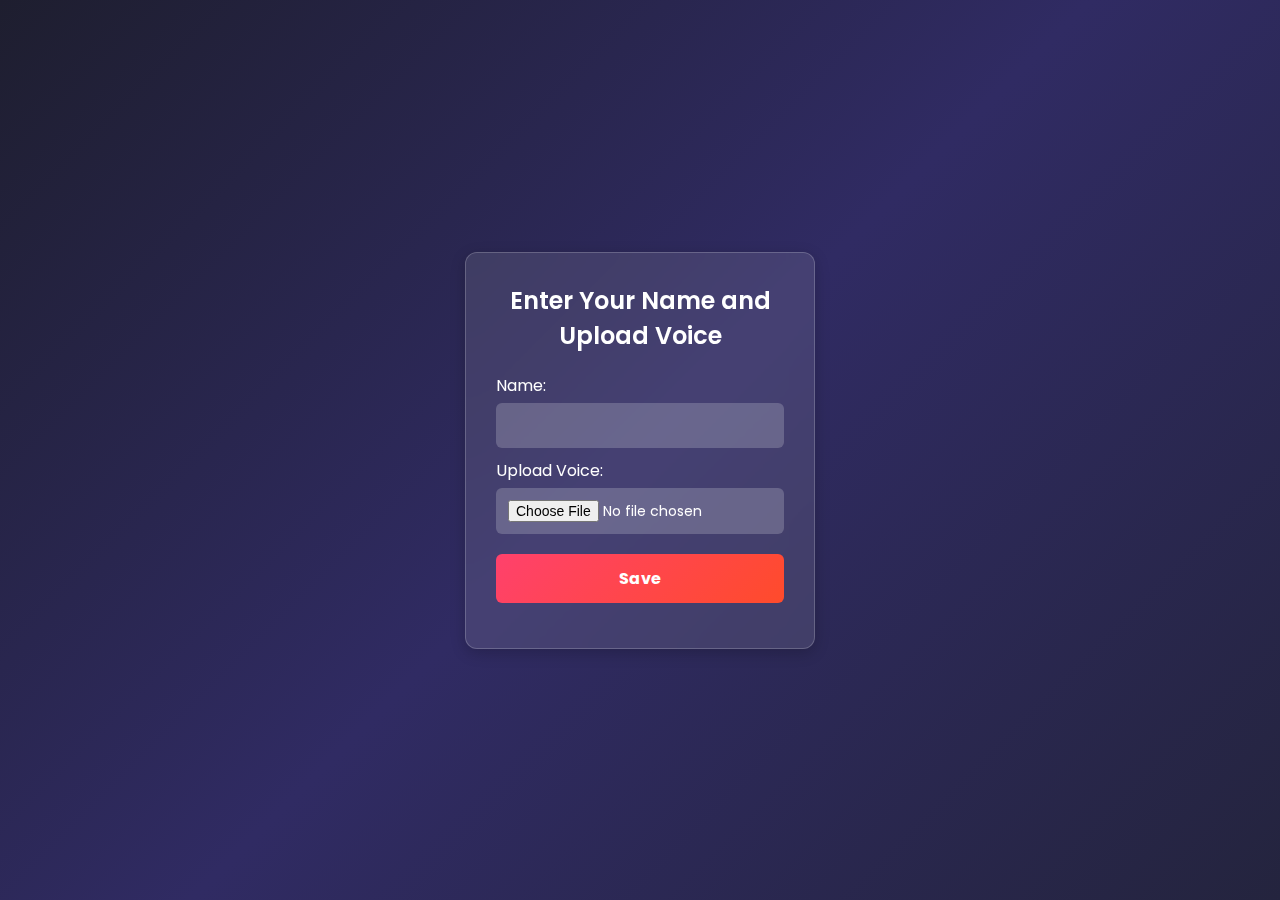
<file: pro/chat.html>
<!DOCTYPE html>
<html lang="en">
<head>
    <meta charset="UTF-8">
    <meta name="viewport" content="width=device-width, initial-scale=1.0">
    <title>Voice and Name Input</title>
    <link rel="stylesheet" href="style1.css">
</head>
<body>
    <div class="container">
        <h2>Enter Your Name and Upload Voice</h2>
        <form id="voiceForm">
            <label for="name">Name:</label>
            <input type="text" id="name" required>

            <label for="voice">Upload Voice:</label>
            <input type="file" id="voice" accept="audio/*" required>

            <button type="submit">Save</button>
        </form>

        <p id="statusMessage"></p>
    </div>

    <script src="script.js"></script>
</body>
</html>
</file>
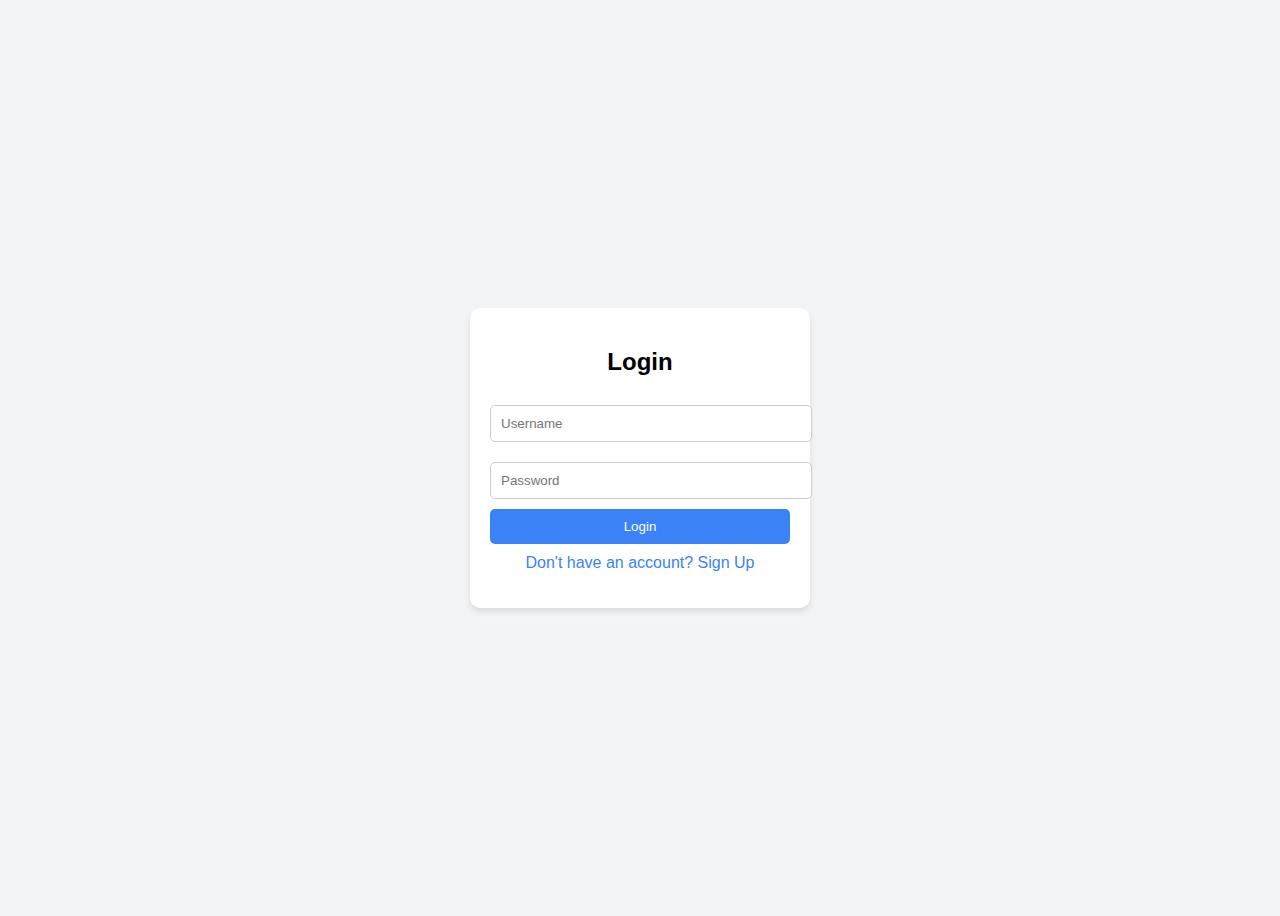
<file: pro/login.html>
<!DOCTYPE html>
<html lang="en">
<head>
    <meta charset="UTF-8">
    <meta name="viewport" content="width=device-width, initial-scale=1.0">
    <title>Login & Signup</title>
    <style>
        body {
            display: flex;
            justify-content: center;
            align-items: center;
            height: 100vh;
            background-color: #f3f4f6;
            font-family: Arial, sans-serif;
            background-image: url("C:/Users/Sree Lekha.M/Desktop/voice.jpg");
            background-size: cover;
        }
        .container {
            background: white;
            padding: 20px;
            border-radius: 10px;
            box-shadow: 0 4px 6px rgba(0, 0, 0, 0.1);
            width: 300px;
            text-align: center;
        }
        .hidden {
            display: none;
        }
        input {
            width: 100%;
            padding: 10px;
            margin: 10px 0;
            border: 1px solid #ccc;
            border-radius: 5px;
        }
        button {
            width: 100%;
            padding: 10px;
            background: #3b82f6;
            color: white;
            border: none;
            border-radius: 5px;
            cursor: pointer;
        }
        button:hover {
            background: #2563eb;
        }
        .toggle {
            margin-top: 10px;
            color: #3b82f6;
            cursor: pointer;
        }
    </style>
</head>
<body>
    <div class="container">
        <h2 id="form-title">Login</h2>
        <form id="auth-form">
            <input type="text" id="name" class="hidden" placeholder="Name" required>
            <input type="email" id="email" class="hidden" placeholder="Email" required>
            <input type="text" id="username" placeholder="Username" required>
            <input type="password" id="password" placeholder="Password" required>
            <button type="submit">Login</button>
        </form>
        <p class="toggle" onclick="toggleForm()">Don't have an account? Sign Up</p>
    </div>

    <script>
        let isLogin = true;
        function toggleForm() {
            isLogin = !isLogin;
            document.getElementById('form-title').textContent = isLogin ? 'Login' : 'Sign Up';
            document.querySelector('button').textContent = isLogin ? 'Login' : 'Sign Up';
            document.querySelector('.toggle').textContent = isLogin ? "Don't have an account? Sign Up" : "Already have an account? Login";
            document.getElementById('name').classList.toggle('hidden', isLogin);
            document.getElementById('email').classList.toggle('hidden', isLogin);
        }
    </script>
</body>
</html>
</file>
<file: pro/style1.css>
/* Import Google Font */
@import url('https://fonts.googleapis.com/css2?family=Poppins:wght@300;400;600&display=swap');

* {
    margin: 0;
    padding: 0;
    box-sizing: border-box;
    font-family: 'Poppins', sans-serif;
}

body {
    background: linear-gradient(135deg, #1e1e2f, #302b63, #24243e);
    height: 100vh;
    display: flex;
    align-items: center;
    justify-content: center;
}

.container {
    background: rgba(255, 255, 255, 0.1);
    padding: 30px;
    border-radius: 12px;
    backdrop-filter: blur(10px);
    box-shadow: 0 4px 15px rgba(0, 0, 0, 0.2);
    text-align: center;
    width: 350px;
    border: 1px solid rgba(255, 255, 255, 0.2);
}

h2 {
    color: #ffffff;
    font-weight: 600;
    margin-bottom: 20px;
}

label {
    display: block;
    font-weight: 400;
    color: #ffffff;
    margin: 10px 0 5px;
    text-align: left;
}

input {
    width: 100%;
    padding: 12px;
    border: none;
    border-radius: 6px;
    background: rgba(255, 255, 255, 0.2);
    color: white;
    outline: none;
    font-size: 14px;
}

input::placeholder {
    color: rgba(255, 255, 255, 0.7);
}

button {
    margin-top: 20px;
    width: 100%;
    padding: 12px;
    border: none;
    border-radius: 6px;
    background: linear-gradient(135deg, #ff416c, #ff4b2b);
    color: white;
    font-weight: bold;
    font-size: 16px;
    cursor: pointer;
    transition: 0.3s ease-in-out;
}

button:hover {
    background: linear-gradient(135deg, #ff4b2b, #ff416c);
    transform: scale(1.05);
}

#statusMessage {
    margin-top: 15px;
    font-weight: bold;
    color: #00ff99;
    font-size: 14px;
}
</file>
